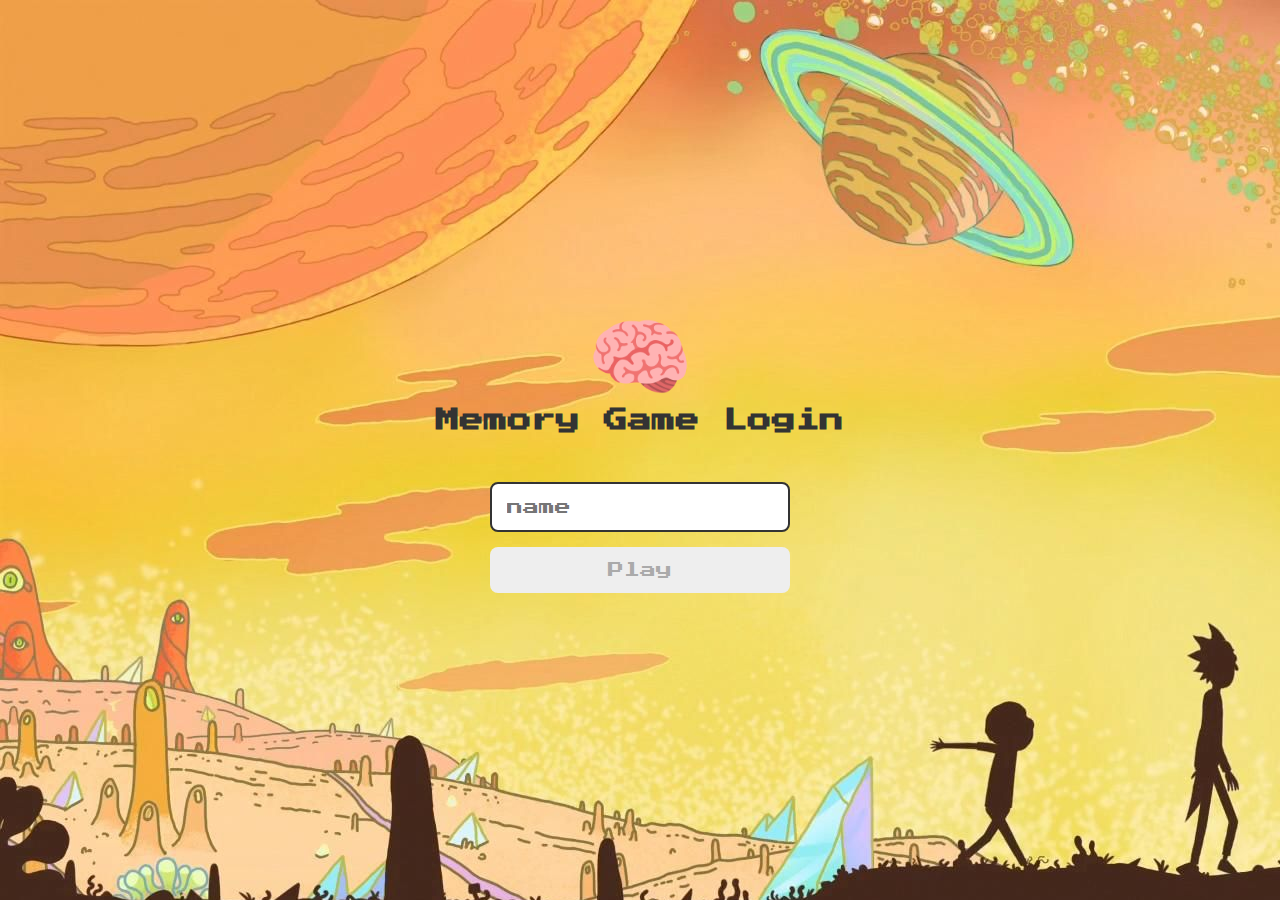
<file: jogo da memória/index.html>
<!DOCTYPE html>
<html lang="pt-br">

<head>
    <meta charset="UTF-8">
    <meta name="viewport" content="width=device-width, initial-scale=1.0">
    <title>Memory Game</title>
    <link rel="stylesheet" href="./CSS/reset.css">
    <link rel="stylesheet" href="./CSS/login.css">
    <script defer src="./JS/login.js"></script>
</head>

<body>
    <main>
        <form action="" class="login_form">
            <div class="login_header">
                <img src="./images/brain.png" alt="Brain Icon">
                <h1>Memory Game Login</h1>
            </div>
            <input type="text" placeholder="name" class="Login_input">
            <button type="submit" class="Login_button" disabled>
                Play
            </button>
        </form>
    </main> 
</body>

</html>
</file>
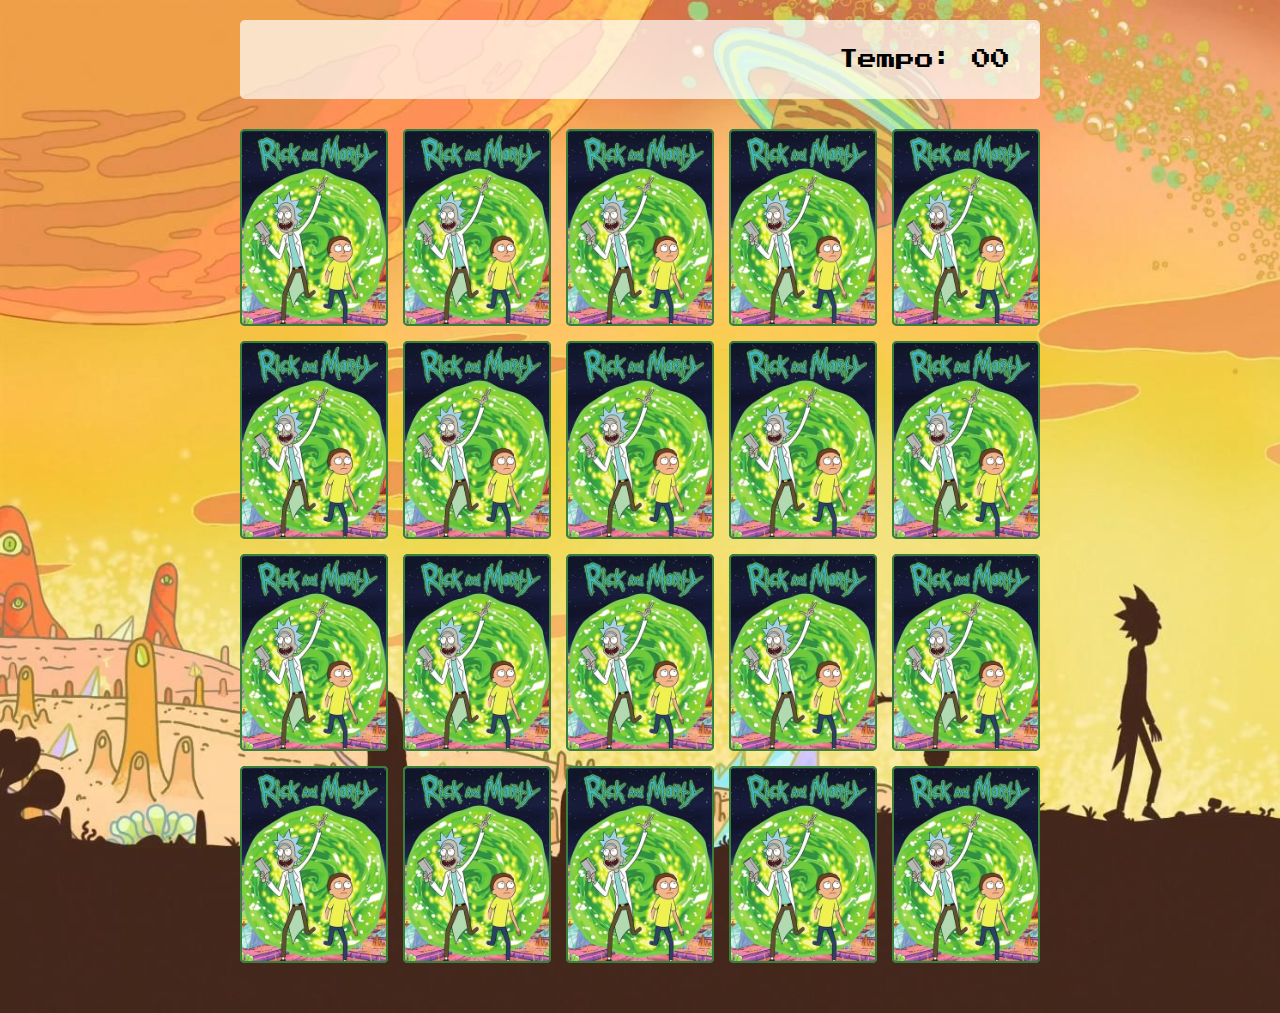
<file: jogo da memória/PAGES/game.html>
<!DOCTYPE html>
<html lang="pt-br">

<head>
    <meta charset="UTF-8">
    <meta name="viewport" content="width=device-width, initial-scale=1.0">
    <link rel="stylesheet" href="../CSS/reset.css">
    <link rel="stylesheet" href="../CSS/game.css">
    <script defer src="../JS/game.js"></script>
    <title>Memory Game</title>
</head>

<body>
    <main>
        <header>
            <span class="player"></span>
            <span>Tempo: <span class="timer">00</span></span>
        </header>
        <div class="grid"></div>
    </main>
</body>

</html>
</file>
<file: jogo da memória/CSS/login.css>
main{
    background-image: url(../images/bg.jpg);
}
.login_form{
    align-items: center;
    display: flex;
    flex-direction: column;
    height: 100vh;
    justify-content: center;
}
.login_header{
    align-items: center;
    display: flex;
    flex-direction: column;
    justify-content: center;
    margin-bottom: 50px;
}
.login_header img{
    width: 100px;
}
.login_header h1{
    color: #333;
    font-size: 1.5em;
}
.Login_input{
    border: 2px solid #333;
    border-radius: 8px;
    color: #333;
    font-size: 1em;
    margin-bottom: 15px;
    max-width: 300px;
    width: 100%;
    outline: none;
    padding: 15px;
}
.Login_button{
    background-color: #ee665c;
    border-radius: 8px;
    color: #fff;
    cursor: pointer;
    font-size: 1em;
    padding: 15px;
    max-width: 300px;
    width: 100%;
}
.Login_button:disabled{
    background-color: #eee;
    color: #aaa;
    cursor: auto;
}
</file>
<file: jogo da memória/CSS/game.css>
main{
    display: flex;
    flex-direction: column;
    width: 100%;
    min-height: 100vh;
    align-items: center;
    justify-content: center;
    background-size: cover;
    padding: 20px 20px 50px;
    background-image: url(../images/bg.jpg);
}
header{
    display: flex;
    align-items: center;
    justify-content: space-between;
    width: 100%;
    max-width: 800px;
    padding: 30px;
    margin: 0  0 30px;
    border-radius: 5px;
    background-color: rgba(255, 255, 255, 0.7);
    font-size: 1.2em;
}
.grid{
    display: grid;
    grid-template-columns: repeat(5, 1fr);
    gap: 15px;
    width: 100%;
    max-width: 800px;
    margin: 0 auto;
}
.card{
    aspect-ratio: 3/4;
    width: 100%;
    border-radius: 5px;
    position: relative;
    transition: all 400ms ease;
    transform-style: preserve-3d;
    background-color: #ccc;
}
.face{
    width: 100%;
    height: 100%;
    position: absolute;  
    background-size: cover;
    background-position: center;
    border: 2px solid #39813a;
    border-radius: 5px;
    transition: all 3000ms ease;
}
.front{
    transform: rotatey(180deg);
}
.back{
    background-image: url('../images/back.png');
    backface-visibility: hidden;
}
.reveal-card{
    transform: rotatey(180deg);
}
.disabled-card{
    filter: saturate(0);
    opacity: 0.5;
}
</file>
